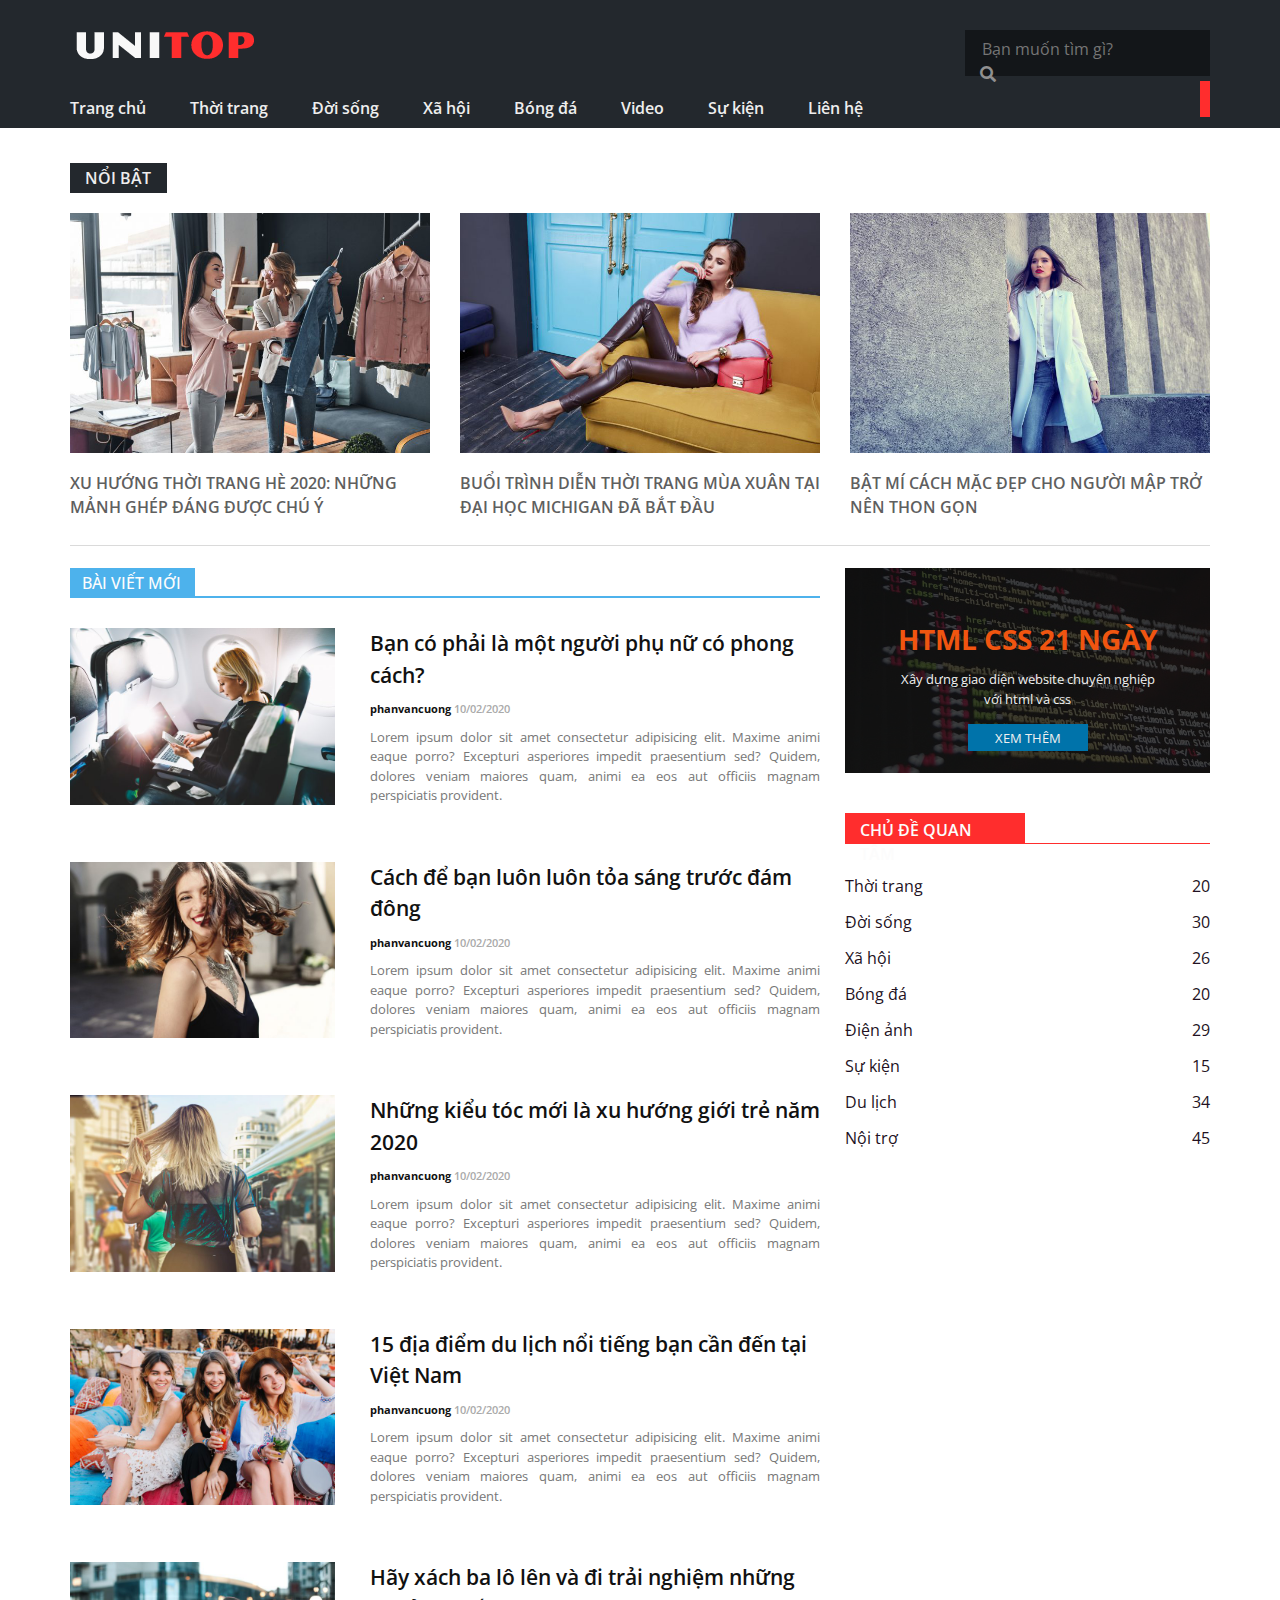
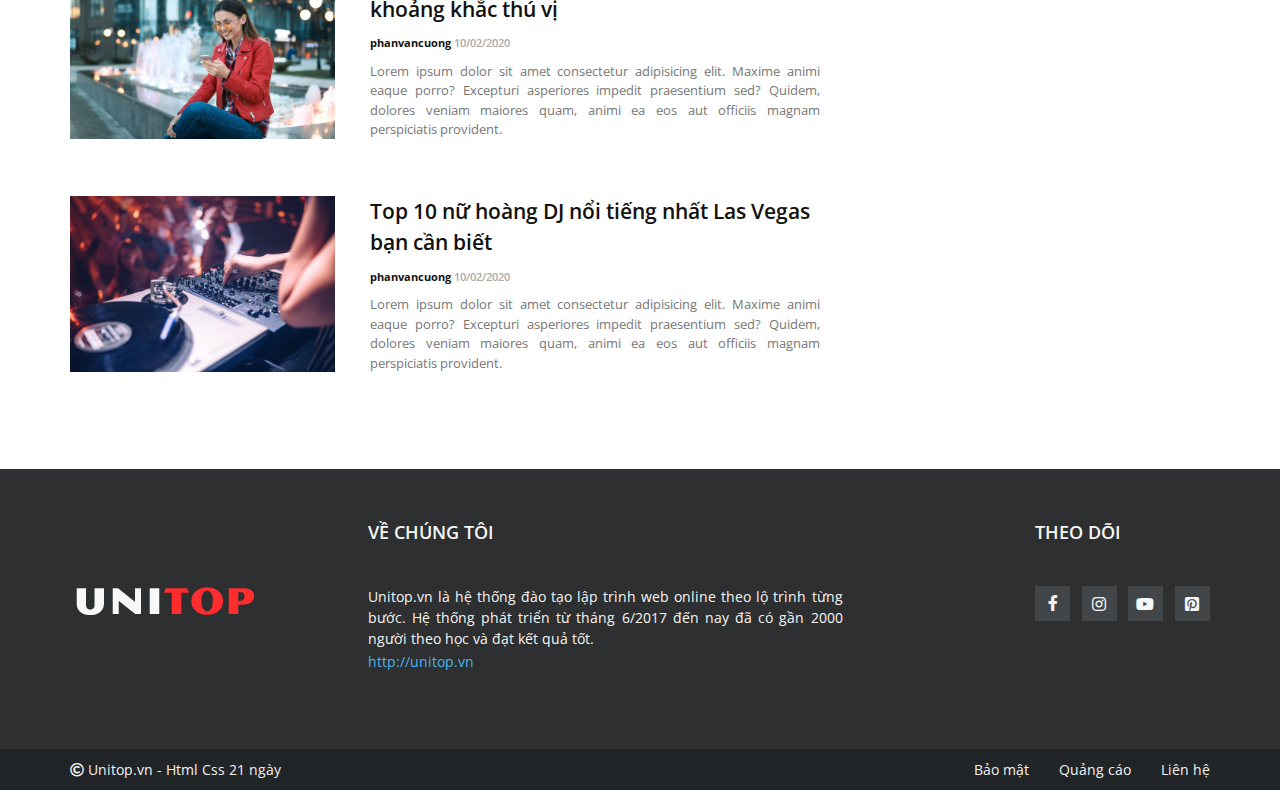
<file: unitop/index.html>
<!DOCTYPE html>
<html lang="en">
<head>
    <meta charset="UTF-8">
    <meta name="viewport" content="width=device-width, initial-scale=1.0">
    <link rel="stylesheet" href="css/reset.css">
    <link rel="stylesheet" href="css/global.css">
    <link rel="stylesheet" href="css/style.css">

    <link href="https://fonts.googleapis.com/css?family=Open+Sans:300,300i,400,400i,600,600i,700,700i,800,800i&display=swap&subset=vietnamese" rel="stylesheet">

    <link rel="stylesheet" href="plugin/fontawesome/css/all.css">

    <title>Trang chủ</title>
</head>
<body>
    <!-- ======= HEADER======= -->
    <div id="wp-header">
        <div class="header">
            <div class="logo">
                <a href="index.html"><img src="images/logo.png" alt=""></a>
            </div>
            
            <div class="search-form">
                <div class="search-text">
                    <form action="">
                        <input type="text" name="" placeholder="Bạn muốn tìm gì?">
                    </form>
                </div>
                <div class="search-icon">
                    <a href=""><i class="fas fa-search"></i></a>
                </div>
            </div>
            
            <div class="menu">
                <ul>
                    <li><a href="">Trang chủ</a></li>
                    <li><a href="">Thời trang</a></li>
                    <li><a href="">Đời sống</a></li>
                    <li><a href="">Xã hội</a></li>
                    <li><a href="">Bóng đá</a></li>
                    <li><a href="">Video</a></li>
                    <li><a href="">Sự kiện</a></li>
                    <li><a href="">Liên hệ</a></li>
            
                </ul>
            </div>
            
            <div class="block-end">
            </div>
        </div>
    </div>

    

    <!-- ======= HOTNEWS======= -->
    <div class="hotnews">
        <div class="hotnews-title">
            <p class="text-upper">nổi bật</p>
        </div>

        <div class="hotnews-content">
            <div class="hotnews-post">
                <div class="hotnews-post-thumb">
                    <a href=""><img src="images/post-1.png" alt=""></a>
                </div>

                <div class="hotnews-post-title">
                    <a href=""><p class="text-upper">xu hướng thời trang hè 2020: những mảnh ghép đáng được chú ý</p></a>
                </div>
            </div>

            <div class="hotnews-post">
                <div class="hotnews-post-thumb">
                    <a href=""><img src="images/post-2.png" alt=""></a>
                </div>
            
                <div class="hotnews-post-title">
                    <a href=""><p class="text-upper">buổi trình diễn thời trang mùa xuân tại đại học michigan đã bắt đầu</p></a>
                </div>
            </div>

            <div class="hotnews-post">
                <div class="hotnews-post-thumb">
                    <a href=""><img src="images/post-3.png" alt=""></a>
                </div>
            
                <div class="hotnews-post-title">
                    <a href=""><p class="text-upper">bật mí cách mặc đẹp cho người mập trở nên thon gọn</p></a>
                </div>
            </div>
        </div>
    </div>

    <!-- ======= BLOCK CONTENT SIDEBAR====== -->
    <div class="block-content-sidebar">
        <div class="content">
            <div class="line">
                <p class="text-upper">bài viết mới</p>
            </div>

            <div class="widget-post">
                <div class="news-post">
                    <div class="post-thumb">
                        <a href="">
                            <img src="images/thumb-1.png" alt="">
                        </a>
                    </div>

                    <div class="post-detail">
                        <div class="detail-title">
                            <a href="">Bạn có phải là một người phụ nữ có phong cách?</a>
                        </div>
                        <div class="detail-writer"> phanvancuong   <span>10/02/2020</span></div>
                        <div class="detail-summary text-justify">
                            <p>Lorem ipsum dolor sit amet consectetur adipisicing elit. Maxime animi eaque porro? Excepturi asperiores impedit
                            praesentium sed? Quidem, dolores veniam maiores quam, animi ea eos aut officiis magnam perspiciatis provident.</p>
                        </div>
                    </div>
                </div>

                <div class="news-post">
                    <div class="post-thumb">
                        <a href="">
                            <img src="images/thumb-2.png" alt="">
                        </a>
                    </div>

                    <div class="post-detail">
                        <div class="detail-title">
                            <a href="">Cách để bạn luôn luôn tỏa sáng trước đám đông</a>
                        </div>
                        <div class="detail-writer"> phanvancuong   <span>10/02/2020</span></div>
                        <div class="detail-summary text-justify">
                            <p>Lorem ipsum dolor sit amet consectetur adipisicing elit. Maxime animi eaque porro? Excepturi asperiores impedit
                            praesentium sed? Quidem, dolores veniam maiores quam, animi ea eos aut officiis magnam perspiciatis provident.</p>
                        </div>
                    </div>
                </div>

                <div class="news-post">
                    <div class="post-thumb">
                        <a href="">
                            <img src="images/thumb-3.png" alt="">
                        </a>
                    </div>
                
                    <div class="post-detail">
                        <div class="detail-title">
                            <a href="">Những kiểu tóc mới là xu hướng giới trẻ năm 2020</a>
                        </div>
                        <div class="detail-writer"> phanvancuong <span>10/02/2020</span></div>
                        <div class="detail-summary text-justify">
                            <p>Lorem ipsum dolor sit amet consectetur adipisicing elit. Maxime animi eaque porro? Excepturi asperiores
                                impedit
                                praesentium sed? Quidem, dolores veniam maiores quam, animi ea eos aut officiis magnam perspiciatis
                                provident.</p>
                        </div>
                    </div>
                </div>

                <div class="news-post">
                    <div class="post-thumb">
                        <a href="">
                            <img src="images/thumb-4.png" alt="">
                        </a>
                    </div>
                
                    <div class="post-detail">
                        <div class="detail-title">
                            <a href="">15 địa điểm du lịch nổi tiếng bạn cần đến tại Việt Nam</a>
                        </div>
                        <div class="detail-writer"> phanvancuong <span>10/02/2020</span></div>
                        <div class="detail-summary text-justify">
                            <p>Lorem ipsum dolor sit amet consectetur adipisicing elit. Maxime animi eaque porro? Excepturi asperiores
                                impedit
                                praesentium sed? Quidem, dolores veniam maiores quam, animi ea eos aut officiis magnam perspiciatis
                                provident.</p>
                        </div>
                    </div>
                </div>

                <div class="news-post">
                    <div class="post-thumb">
                        <a href="">
                            <img src="images/thumb-5.png" alt="">
                        </a>
                    </div>
                
                    <div class="post-detail">
                        <div class="detail-title">
                            <a href="">Hãy xách ba lô lên và đi trải nghiệm những khoảng khắc thú vị</a>
                        </div>
                        <div class="detail-writer"> phanvancuong <span>10/02/2020</span></div>
                        <div class="detail-summary text-justify">
                            <p>Lorem ipsum dolor sit amet consectetur adipisicing elit. Maxime animi eaque porro? Excepturi asperiores
                                impedit
                                praesentium sed? Quidem, dolores veniam maiores quam, animi ea eos aut officiis magnam perspiciatis
                                provident.</p>
                        </div>
                    </div>
                </div>

                <div class="news-post">
                    <div class="post-thumb">
                        <a href="">
                            <img src="images/thumb-6.png" alt="">
                        </a>
                    </div>
                
                    <div class="post-detail">
                        <div class="detail-title">
                            <a href="">Top 10 nữ hoàng DJ nổi tiếng nhất Las Vegas bạn cần biết</a>
                        </div>
                        <div class="detail-writer"> phanvancuong <span>10/02/2020</span></div>
                        <div class="detail-summary text-justify">
                            <p>Lorem ipsum dolor sit amet consectetur adipisicing elit. Maxime animi eaque porro? Excepturi asperiores
                                impedit
                                praesentium sed? Quidem, dolores veniam maiores quam, animi ea eos aut officiis magnam perspiciatis
                                provident.</p>
                        </div>
                    </div>
                </div>
            </div>
        </div>

        <div class="sidebar">
            <div class="ads">
                <div class="img-background">
                    <a href=""><img src="images/ads.png" alt=""></a>
                </div>

                <div class="black-bg"></div>

                <div class="ads-detail text-center">
                    <div class="course-name text-upper">
                        htmL css 21 ngày
                    </div>

                    <div class="course-detail text-center">
                        Xây dựng giao diện website chuyên nghiệp với html và css
                    </div>

                    <div class="more-info">
                        <a href="">XEM THÊM</a>
                    </div>
                </div>
            </div>

            <div class="topic">
                <div class="topic-line">
                    <p class="text-upper">chủ đề quan tâm</p>
                </div>

                <div class="list-topic">
                    <div class="topic-detail">
                        <div class="topic-name"><a href="">Thời trang</a></div>
                        <div class="topic-number"><a href="">20</a></div>
                    </div>

                    <div class="topic-detail">
                        <div class="topic-name"><a href="">Đời sống</a></div>
                        <div class="topic-number"><a href="">30</a></div>
                    </div>

                    <div class="topic-detail">
                        <div class="topic-name"><a href="">Xã hội</a></div>
                        <div class="topic-number"><a href="">26</a></div>
                    </div>

                    <div class="topic-detail">
                        <div class="topic-name"><a href="">Bóng đá</a></div>
                        <div class="topic-number"><a href="">20</a></div>
                    </div>

                    <div class="topic-detail">
                        <div class="topic-name"><a href="">Điện ảnh</a></div>
                        <div class="topic-number"><a href="">29</a></div>
                    </div>

                    <div class="topic-detail">
                        <div class="topic-name"><a href="">Sự kiện</a></div>
                        <div class="topic-number"><a href="">15</a></div>
                    </div>

                    <div class="topic-detail">
                        <div class="topic-name"><a href="">Du lịch</a></div>
                        <div class="topic-number"><a href="">34</a></div>
                    </div>

                    <div class="topic-detail">
                        <div class="topic-name"><a href="">Nội trợ</a></div>
                        <div class="topic-number"><a href="">45</a></div>
                    </div>
                </div>
            </div>
        </div>
    </div>

    <!-- ======= FOOTER ====== -->
    <div id="wp-footer">
        <div class="footer">
            <div class="logo">
                <a href="index.html"><img src="images/logo.png" alt=""></a>
            </div>

            <div class="about-us">
                <p class="text-upper about-us-title text-left">về chúng tôi</p>
                <p class="about-us-detail text-justify">Unitop.vn là hệ thống đào tạo lập trình web online theo lộ trình từng bước. Hệ thống phát triển từ tháng 6/2017 đến nay đã có gần 2000 người theo học và đạt kết quả tốt.</p>
                <p class="link-web">
                    <a href="http://unitop.vn">http://unitop.vn</a>
                </p>
            </div>

            <div class="follow">
                <p class="text-upper follow-title text-left">theo dõi</p>
                <div class="icon-widget">
                    <div class="icon fb">
                        <a href=""><i class="fab fa-facebook-f"></i></a>
                    </div>

                    <div class="icon ins">
                        <a href=""><i class="fab fa-instagram"></i></a>
                    </div>

                    <div class="icon ytube">
                        <a href=""><i class="fab fa-youtube"></i></a>
                    </div>

                    <div class="icon pint">
                        <a href=""><i class="fab fa-pinterest-square"></i></a>
                    </div>
                </div>
            </div>
        </div>
    </div>
    <!-- ====== COPYRIGHT ====== -->
    <div id="wp-copyright">
        <div class="copyright">
            <div class="owner"><i class="far fa-copyright"></i> Unitop.vn - Html Css 21 ngày</div>

            <div class="security"><a href="">Bảo mật</a></div>

            <div class="advertisement"><a href="">Quảng cáo</a></div>

            <div class="contact"><a href="">Liên hệ</a></div>
        </div>
    </div>
</body>
</html>
</file>
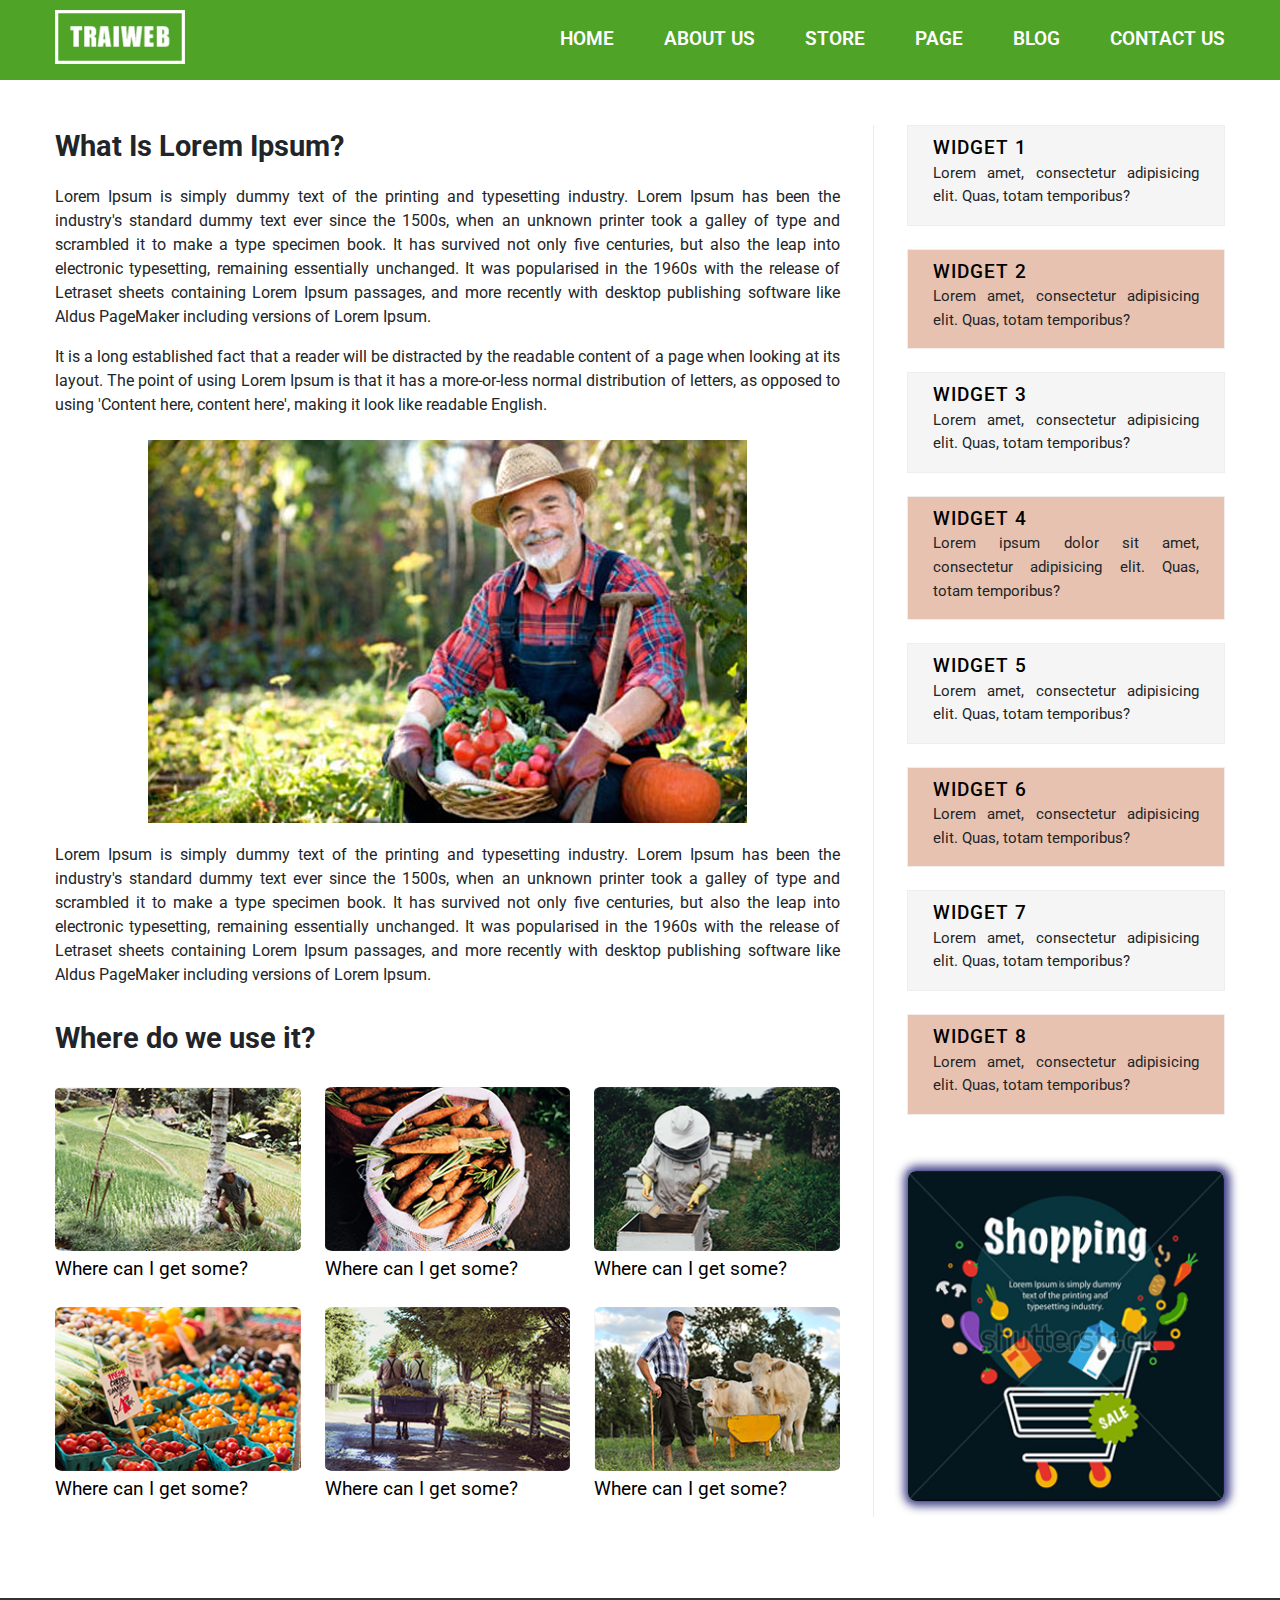
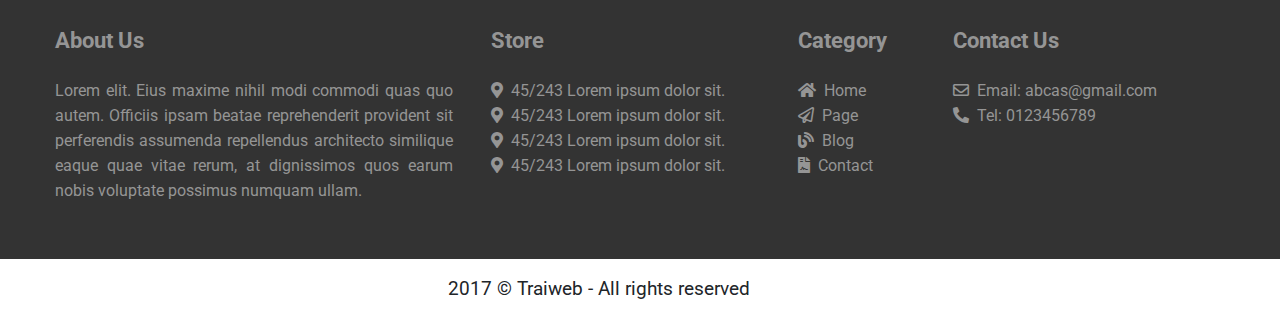
<file: unitopResponsive/index.html>
<!DOCTYPE html>
<html lang="en">

<head>
    <meta charset="UTF-8">
    <meta name="viewport" content="width=device-width, initial-scale=1.0">
    <link rel="stylesheet" href="vendors/css/reset.css">
    <link rel="stylesheet" href="resources/css/style.css">
    <link rel="stylesheet" href="resources/css/queries.css">
    <link rel="icon" href="resources/images/icon.png" sizes="16x16" type="image/png">
    <link
        href="https://fonts.googleapis.com/css?family=Roboto:100,100i,300,300i,400,400i,500,500i,700,700i,900,900i&display=swap"
        rel="stylesheet">
    <script src="vendors/js/jquery-3.4.1.min.js"></script>
    <script src="resources/js/script.js"></script>
    <link rel="stylesheet" href="vendors/plugin/fontawesome/css/all.css">
    <title>Live naturally</title>
</head>

<body>

    <!-- --------------HEADER------------------- -->
    <header>
        <div class="wrapper">
            <a class="logo" href="#"><img src="resources/images/logo.png" alt=""></a>
            <ul class="main-nav">
                <li><a href="#">HOME</a></li>
                <li><a href="#">ABOUT US</a></li>
                <li><a href="#">STORE</a></li>
                <li><a href="#">PAGE</a></li>
                <li><a href="#">BLOG</a></li>
                <li><a href="#">CONTACT US</a></li>
            </ul>
            <div class="resMenu-btn"><i class="fas fa-chevron-circle-down"></i></div>
            <div class="clearfix"></div>
        </div>

        <!-- ----------resmenu horizontal--------- -->
        <div class="resMenu-horizontal">
            <ul>
                <li><a href="#">HOME</a></li>
                <li><a href="#">ABOUT US</a></li>
                <li class="store-wrap">
                    <a href="#">STORE</a>
                    <div class="small-btn"><i class="fas fa-sort-down"></i></div>
                    <div class="clearfix"></div>
                    <ul>
                        <li><a href="">Store 1</a></li>
                        <li><a href="">Store 2</a> </li>
                        <li><a href="">Store 3</a> </li>
                    </ul>
                </li>
                <li><a href="#">PAGE</a></li>
                <li><a href="#">BLOG</a></li>
                <li><a href="#">CONTACT US</a></li>
            </ul>
        </div>
    </header>
    <!-- ---------------------------------------------- -->
    <!-- --------------------END HEADER----------------- -->
    <!-- ---------------------------------------------- -->
    <!-- ------------mask--------- -->
    <div class="hiddenMenu">
    </div>

    <!-- -------------------- NEWS-SECTION---------------- -->
    <section class="news-section">
        <div class="wrapper">

            <!-- ---------content--------- -->
            <div class="content">
                <div>
                    <h3>What Is Lorem Ipsum?</h3>
                    <p class="p-long">Lorem Ipsum is simply dummy text of the printing and typesetting industry. Lorem
                        Ipsum has been the
                        industry's standard
                        dummy text ever since the 1500s, when an unknown printer took a galley of type and scrambled it
                        to make a type
                        specimen
                        book. It has survived not only five centuries, but also the leap into electronic typesetting,
                        remaining essentially
                        unchanged. It was popularised in the 1960s with the release of Letraset sheets containing Lorem
                        Ipsum passages, and
                        more
                        recently with desktop publishing software like Aldus PageMaker including versions of Lorem
                        Ipsum.</p>
                    <p class="p-long">It is a long established fact that a reader will be distracted by the readable
                        content of a page when
                        looking at its
                        layout. The point of using Lorem Ipsum is that it has a more-or-less normal distribution of
                        letters, as opposed to
                        using
                        'Content here, content here', making it look like readable English.</p>
                    <img src="resources/images/post-thumb.png" alt="" class="post-thumb">
                    <p class="p-long">Lorem Ipsum is simply dummy text of the printing and typesetting industry. Lorem
                        Ipsum has been the
                        industry's standard
                        dummy text ever since the 1500s, when an unknown printer took a galley of type and scrambled it
                        to make a type
                        specimen
                        book. It has survived not only five centuries, but also the leap into electronic typesetting,
                        remaining essentially
                        unchanged. It was popularised in the 1960s with the release of Letraset sheets containing Lorem
                        Ipsum passages, and
                        more
                        recently with desktop publishing software like Aldus PageMaker including versions of Lorem
                        Ipsum.</p>
                </div>
                <div class="content-part">
                    <h3>Where do we use it?</h3>
                    <div class="container-flex">
                        <div class="item-flex">
                            <a href=""><img src="resources/images/item1.png" alt=""></a>
                            <a class="img-title" href="">Where can I get some?</a>
                        </div>
                        <div class="item-flex">
                            <a href=""><img src="resources/images/item2.png" alt=""></a>
                            <a class="img-title" href="">Where can I get some?</a>
                        </div>
                        <div class="item-flex">
                            <a href=""><img src="resources/images/item3.png" alt=""></a>
                            <a class="img-title" href="">Where can I get some?</a>
                        </div>
                        <div class="item-flex">
                            <a href=""><img src="resources/images/item4.png" alt=""></a>
                            <a class="img-title" href="">Where can I get some?</a>
                        </div>
                        <div class="item-flex">
                            <a href=""><img src="resources/images/item5.png" alt=""></a>
                            <a class="img-title" href="">Where can I get some?</a>
                        </div>
                        <div class="item-flex">
                            <a href=""><img src="resources/images/item6.png" alt=""></a>
                            <a class="img-title" href="">Where can I get some?</a>
                        </div>
                    </div>

                </div>
                <div class="clearfix"></div>
            </div>

            <div class="sidebar">
                <ul class="widget-list">
                    <li>
                        <a href="#">
                            <h4>WIDGET 1</h4>
                        </a>
                        <p class="p-short">Lorem amet, consectetur adipisicing elit. Quas, totam temporibus?</p>
                    </li>
                    <li>
                        <a href="#">
                            <h4>WIDGET 2</h4>
                        </a>
                        <p class="p-short">Lorem amet, consectetur adipisicing elit. Quas, totam temporibus?</p>
                    </li>
                    <li>
                        <a href="#">
                            <h4>WIDGET 3</h4>
                        </a>
                        <p class="p-short">Lorem amet, consectetur adipisicing elit. Quas, totam temporibus?</p>
                    </li>
                    <li>
                        <a href="#">
                            <h4>WIDGET 4</h4>
                        </a>
                        <p class="p-short">Lorem ipsum dolor sit amet, consectetur adipisicing elit. Quas, totam
                            temporibus?</p>
                    </li>
                    <li>
                        <a href="#">
                            <h4>WIDGET 5</h4>
                        </a>
                        <p class="p-short">Lorem amet, consectetur adipisicing elit. Quas, totam temporibus?</p>
                    </li>
                    <li>
                        <a href="#">
                            <h4>WIDGET 6</h4>
                        </a>
                        <p class="p-short">Lorem amet, consectetur adipisicing elit. Quas, totam temporibus?</p>
                    </li>
                    <li>
                        <a href="#">
                            <h4>WIDGET 7</h4>
                        </a>
                        <p class="p-short">Lorem amet, consectetur adipisicing elit. Quas, totam temporibus?</p>
                    </li>
                    <li>
                        <a href="#">
                            <h4>WIDGET 8</h4>
                        </a>
                        <p class="p-short">Lorem amet, consectetur adipisicing elit. Quas, totam temporibus?</p>
                    </li>
                    <li><a href="#"><img src="resources/images/adver.png" alt=""></a></li>
                </ul>

            </div>
            <div class="clearfix"></div>
        </div>
    </section>

    <!-- ---------------------------------------------- -->
    <!-- -------------end news-section------------------- -->
    <!-- ---------------------------------------------- -->

    <!-- -----------------footer--------------- -->
    <footer>
        <div class="wrapper">
            <ul class="info">
                <li class="about-us">
                    <h5>About Us</h5>
                    <p>Lorem elit. Eius maxime nihil modi commodi quas quo autem. Officiis ipsam beatae reprehenderit
                        provident sit perferendis assumenda repellendus architecto similique eaque quae vitae rerum, at
                        dignissimos quos earum nobis voluptate possimus numquam ullam.</p>
                </li>
                <li class="store">
                    <h5>Store</h5>
                    <ul>
                        <li><a href="#"> <i class="fas fa-map-marker-alt"></i> 45/243 Lorem ipsum dolor sit.</a> </li>
                        <li><a href="#"> <i class="fas fa-map-marker-alt"></i> 45/243 Lorem ipsum dolor sit.</a> </li>
                        <li><a href="#"> <i class="fas fa-map-marker-alt"></i> 45/243 Lorem ipsum dolor sit.</a> </li>
                        <li><a href="#"> <i class="fas fa-map-marker-alt"></i> 45/243 Lorem ipsum dolor sit.</a> </li>
                    </ul>
                </li>
                <li class="category">
                    <h5>Category</h5>
                    <ul>
                        <li><a href=""><i class="fas fa-home"></i> Home</a> </li>
                        <li><a href=""><i class="far fa-paper-plane"></i> Page</a> </li>
                        <li><a href=""><i class="fas fa-blog"></i> Blog</a> </li>
                        <li><a href=""><i class="fas fa-file-contract"></i> Contact</a> </li>
                    </ul>
                </li>
                <li class="contact-us">
                    <h5>Contact Us</h5>
                    <ul>
                        <li><a href=""><i class="far fa-envelope"></i> Email: abcas@gmail.com</a> </li>
                        <li><a href=""><i class="fas fa-phone-alt"></i> Tel: 0123456789</a> </li>
                    </ul>
                </li>
                <div class="clearfix"></div>

            </ul>
        </div>
    </footer>
    <!-- ---------------------------------------------- -->
    <!-- ------------copyright--------------- -->
    <section class="copyright">
        <p>2017 &copy; Traiweb - All rights reserved</p>
    </section>

</body>

</html>
</file>
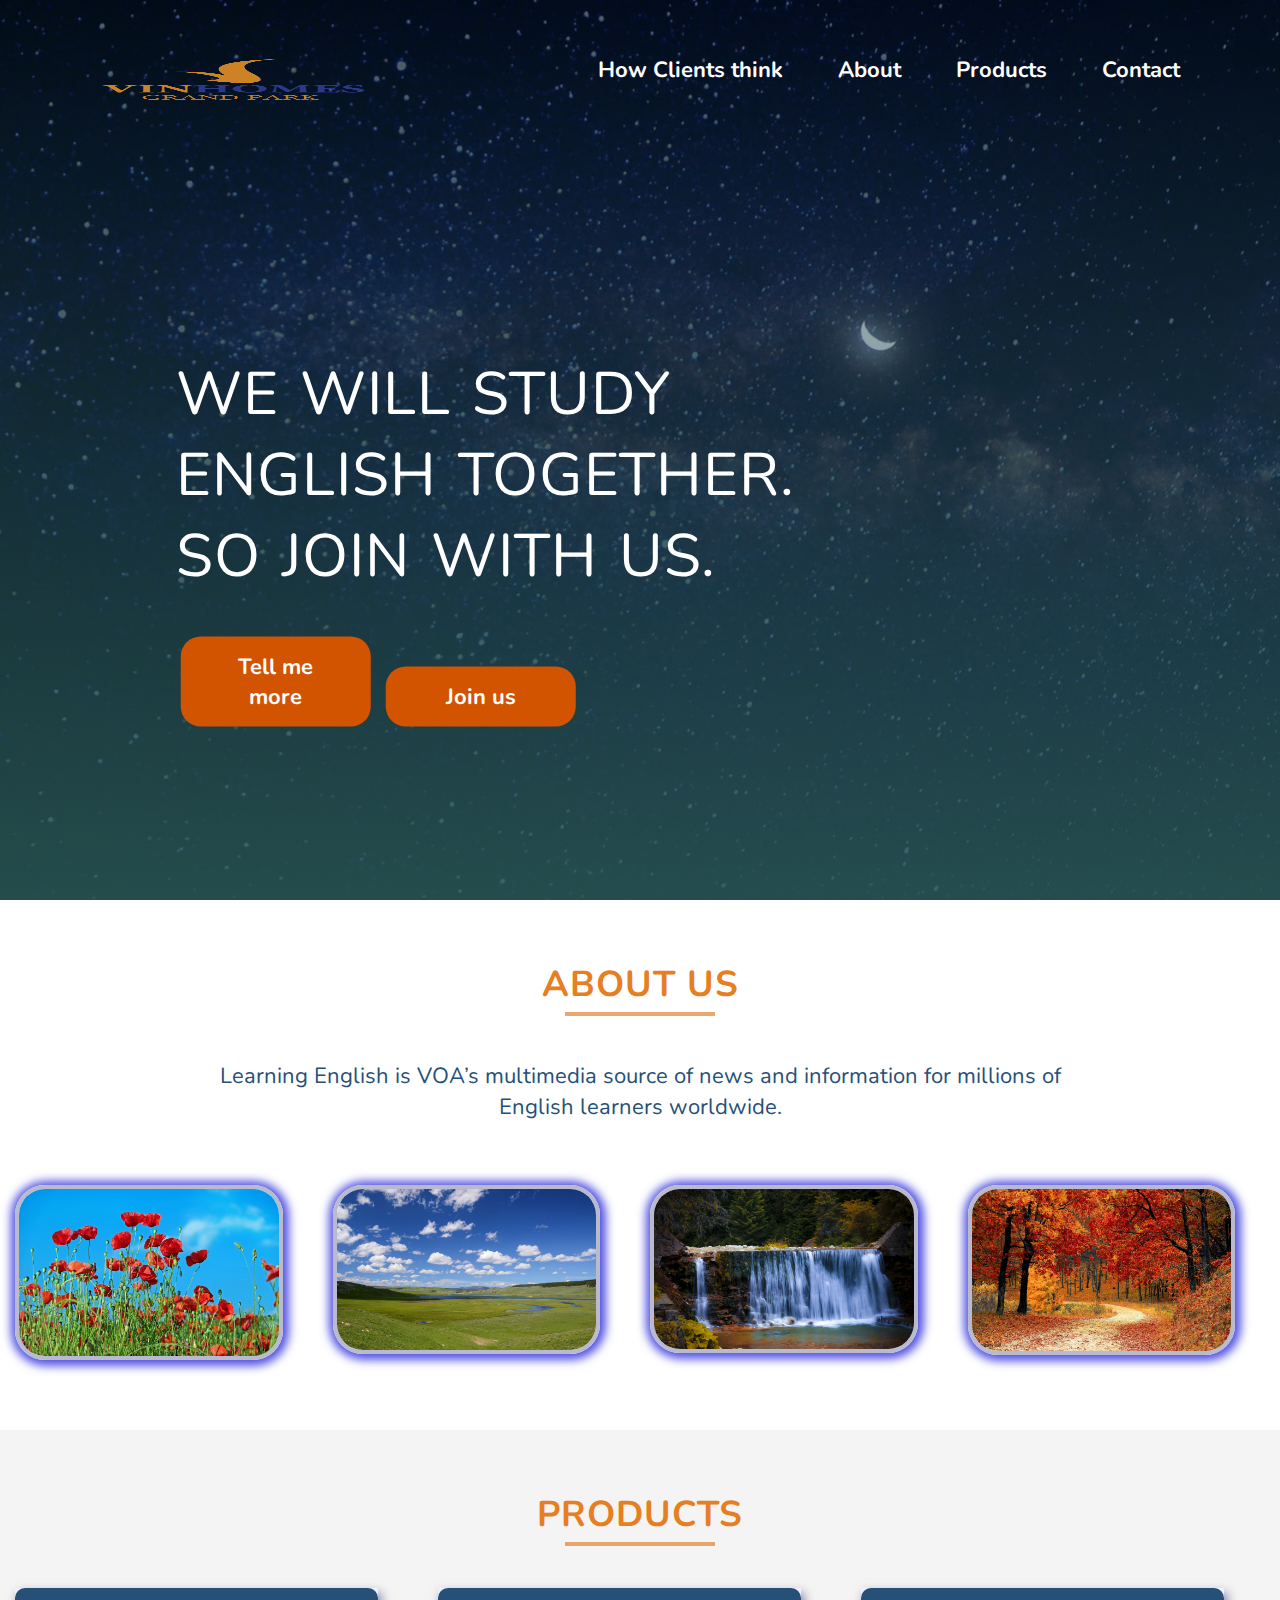
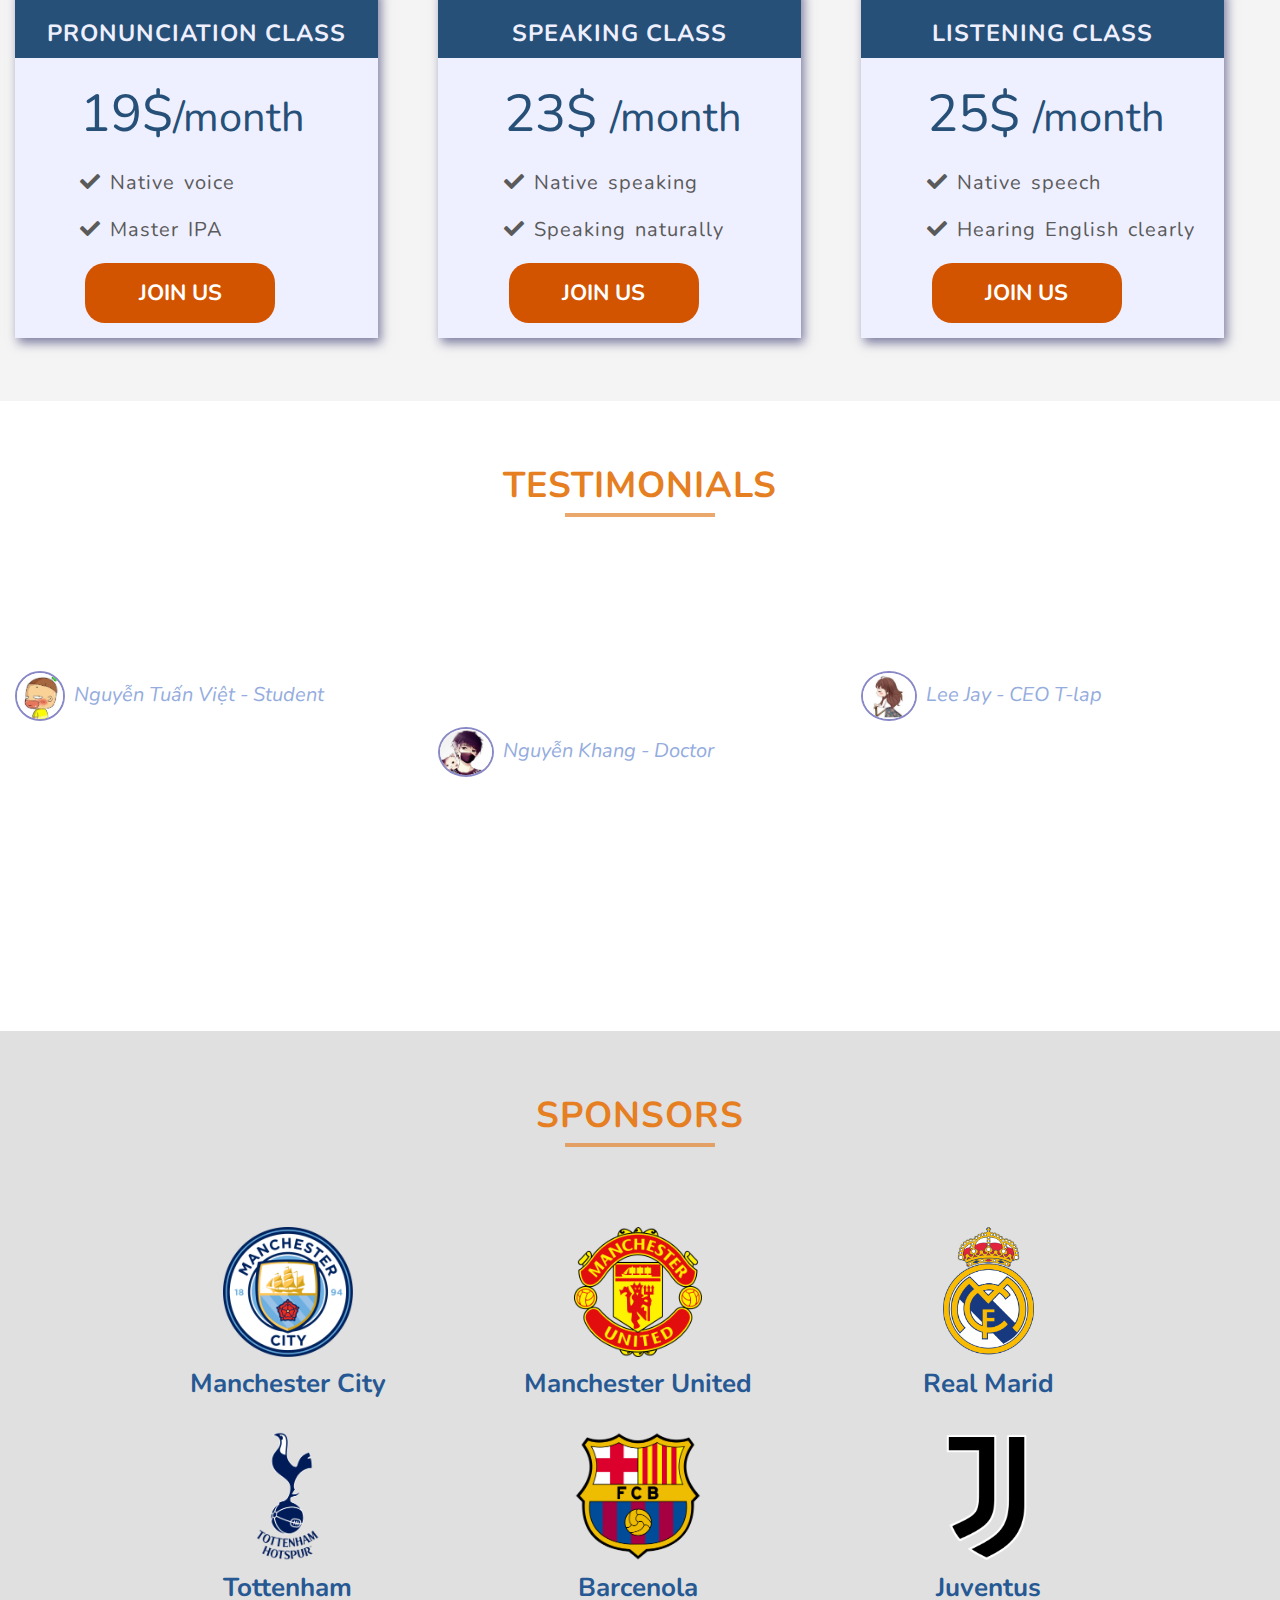
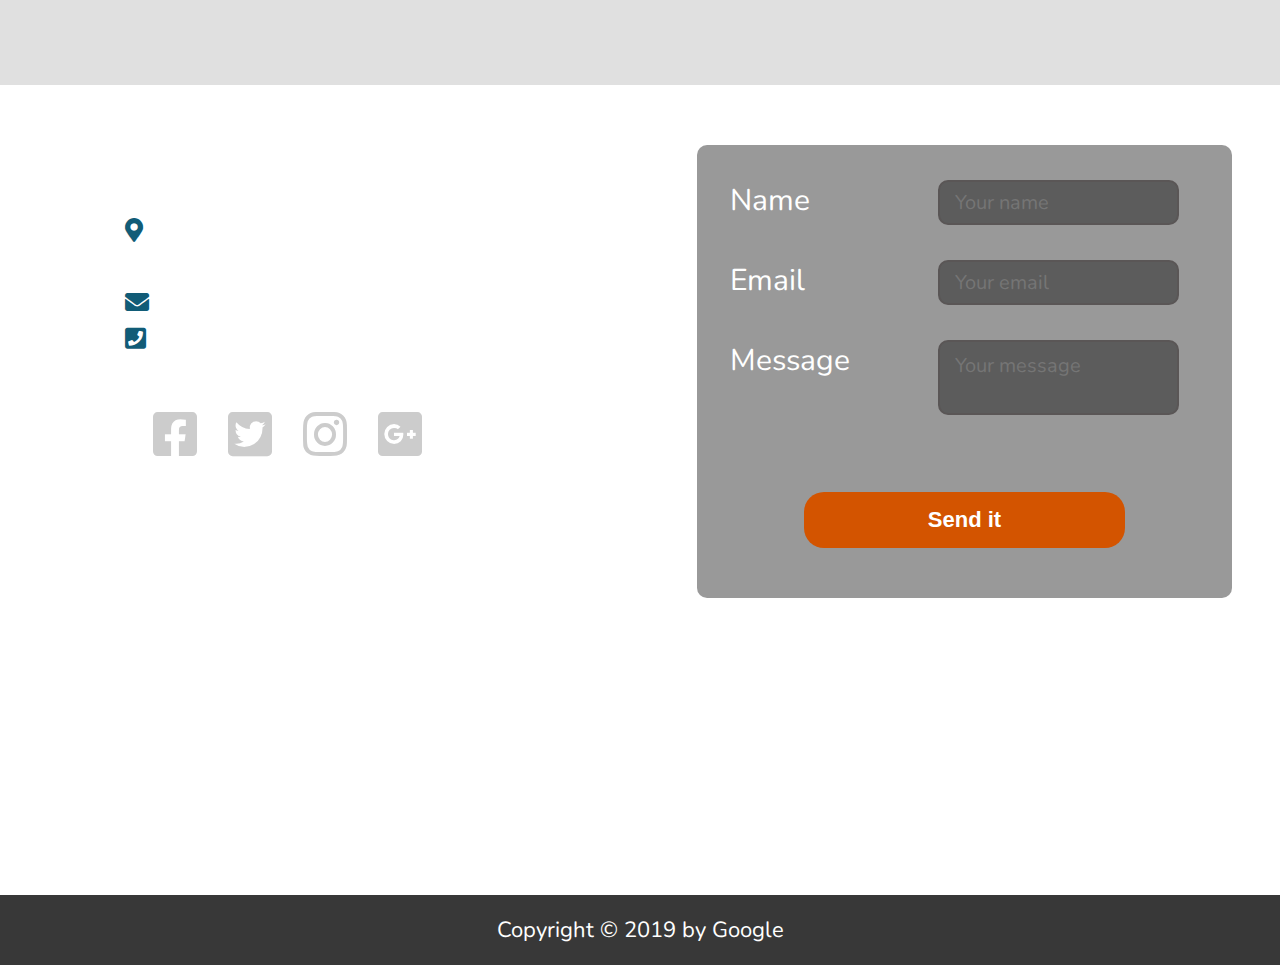
<file: web-kteam/index.html>
<!DOCTYPE html>
<html lang="en">

<head>
    <meta charset="UTF-8">
    <meta name="viewport" content="width=device-width, initial-scale=1.0">
    <link rel="stylesheet" type="" href="vendors/css/col.css">
    <!-- <link rel="stylesheet" href="vendors/css/reset.css"> -->
    <link rel="stylesheet" href="resources/css/style.css">
    <link rel="stylesheet" href="resources/css/queries.css">
    <script src="vendors/js/jquery-3.4.1.min.js"></script>
    <script src="resources/js/jquery.js"></script>
    <link rel="stylesheet" href="vendors/plugin/fontawesome/css/all.css">
    <link
        href="https://fonts.googleapis.com/css?family=Nunito:200,200i,300,300i,400,400i,600,600i,700,700i&display=swap"
        rel="stylesheet">

    <link rel="stylesheet" type="" href="vendors/css/4cols.css">
    <link rel="stylesheet" type="" href="vendors/css/3cols.css">
    <link rel="stylesheet" type="" href="vendors/css/2cols.css">
    <script src="vendors/js/jquery.waypoints.min.js"></script>
    <script src="vendors/js/noframework.waypoints.min.js"></script>
    <title>Web</title>
</head>

<body>

    <!-- ----------------------------------------------- -->
    <!-- -------------------HEADER---------------------- -->
    <!-- ----------------------------------------------- -->

    <header>
        <div class="ngan">
            <a href="#"><img class="logo" src="resources/images/logo.png" alt="logo"></a>
            <ul class="main-nav">
                <li><a href="#howClientsThink">How Clients think</a></li>
                <li><a href="#about">About</a></li>
                <li><a href="#products">Products</a></li>
                <li><a href="#contact">Contact</a></li>
            </ul>
        </div>

        <div class="clearfix"></div>

        <div class="row">
            <div class="heading-main-box">
                <h1>We will study <br> English together. <br> So join with us.</h1>
                <a href="" class="btn">Tell me more</a>
                <a href="" class="btn">Join us</a>
            </div>
        </div>

    </header>

    <!-- ----------------------------------------------- -->
    <!-- --------------ABOUT SECTION-------------------- -->
    <!-- ----------------------------------------------- -->

    <section id="about" class="about-section">

        <h2>ABOUT US</h2>
        <P class="p-long">Learning English is VOA’s multimedia source of news and information for millions of
            English learners worldwide.</P>


        <div class="row">
            <div class="col span_1_of_4 about-picture">
                <img src="resources/images/activity1.jpeg" alt="">
                <p class="pic-title">Team working</p>
            </div>
            <div class="col span_1_of_4 about-picture">
                <img src="resources/images/activity2.jpeg" alt="">
                <p class="pic-title">Funny class</p>
            </div>
            <div class="col span_1_of_4 about-picture">
                <img src="resources/images/activity3.jpeg" alt="">
                <p class="pic-title">Be confident</p>
            </div>
            <div class="col span_1_of_4 about-picture">
                <img src="resources/images/activity4.jpg" alt="">
                <p class="pic-title">All our friend</p>
            </div>
            <div class="clearfix"></div>
        </div>
    </section>

    <!-- ----------------------------------------------- -->
    <!-- ----------------PRODUCTS----------------------- -->
    <!-- ----------------------------------------------- -->

    <section id="products" class="products-section">
        <h2>products</h2>
        <div class="row">
            <div class="col span_1_of_3">
                <div class="product-detail">
                    <h3>pronunciation CLASS</h3>
                    <div class="box">
                        <p class="price">19$<span>/month</span></p>
                        <p class="descript"><span class="icon-check"><i class="fas fa-check"></i></span> Native voice
                        </p>
                        <p class="descript"><span class="icon-check"><i class="fas fa-check"></i></span> Master IPA</p>
                        <a href="" class="btn">JOIN US</a>
                    </div>

                </div>
            </div>
            <div class="col span_1_of_3">
                <div class="product-detail">
                    <h3>SPEAKING CLASS</h3>
                    <div class="box">
                        <p class="price">23$ <span>/month</span></p>
                        <p class="descript"><span class="icon-check"><i class="fas fa-check"></i></span> Native speaking
                        </p>
                        <p class="descript"><span class="icon-check"><i class="fas fa-check"></i></span> Speaking
                            naturally</p>
                        <a href="" class="btn">JOIN US</a>
                    </div>

                </div>
            </div>
            <div class="col span_1_of_3">
                <div class="product-detail">
                    <h3>LISTENING CLASS</h3>
                    <div class="box">
                        <p class="price">25$ <span>/month</span></p>
                        <p class="descript"><span class="icon-check"><i class="fas fa-check"></i></span> Native speech
                        </p>
                        <p class="descript"><span class="icon-check"><i class="fas fa-check"></i></span> Hearing English
                            clearly</p>
                        <a href="" class="btn">JOIN US</a>
                    </div>

                </div>
            </div>
            <div class="clearfix"></div>
        </div>
    </section>

    <!-- ----------------------------------------------- -->
    <!-- ----------------TESTIMONIALS------------------- -->
    <!-- ----------------------------------------------- -->

    <section id="howClientsThink" class="testimonials-section">
        <h2>TESTIMONIALS</h2>
        <div class="row">
            <div class="col span_1_of_3 review">
                <blockquote>
                    Nội dung mới và khác biệt so với các khoá học EL khác. Truyền được lửa cho học sinh
                    <cite>
                        <img src="resources/images/person1.jpg" alt="">
                        Nguyễn Tuấn Việt - Student
                    </cite>
                </blockquote>
            </div>
            <div class="col span_1_of_3 review">
                <blockquote>
                    Nhờ luyện đi luyện lại các câu nói theo phản xạ này mà mình đã có thể giao tiếp hoàn toàn tự nhiên,
                    không phải ngắc ngữ
                    suy nghĩ nữa.
                    <cite>
                        <img src="resources/images/person2.jpg" alt="">
                        Nguyễn Khang - Doctor
                    </cite>
                </blockquote>
            </div>
            <div class="col span_1_of_3 review">
                <blockquote>
                    Mình rất thích các bài tập trong khóa học, nội dung học khá dễ hiểu
                    <cite>
                        <img src="resources/images/person3.jpg" alt="">
                        Lee Jay - CEO T-lap
                    </cite>
                </blockquote>
            </div>
            <div class="clearfix"></div>
        </div>
    </section>

    <!-- ----------------------------------------------- -->
    <!-- ----------------SPONSORS----------------------- -->
    <!-- ----------------------------------------------- -->

    <section class="sponsors-section">
        <h2>SPONSORS</h2>
        <ul class="sponsors-list">
            <li class="sponsor">
                <figure>
                    <img src="resources/images/lg-mancity.png" alt="">
                    <figcaption>Manchester City</figcaption>
                </figure>
            </li>
            <li class="sponsor">
                <figure>
                    <img src="resources/images/lg-manted.png" alt="">
                    <figcaption>Manchester United</figcaption>
                </figure>
            </li>
            <li class="sponsor">
                <figure>
                    <img src="resources/images/lg-real.png" alt="">
                    <figcaption>Real Marid</figcaption>
                </figure>
            </li>
        </ul>
        <div class="clearfix"></div>
        <ul class="sponsors-list">
            <li class="sponsor">
                <figure>
                    <img src="resources/images/lg-tottenham.png" alt="">
                    <figcaption>Tottenham</figcaption>
                </figure>
            </li>
            <li class="sponsor">
                <figure>
                    <img src="resources/images/lg-barca.png" alt="">
                    <figcaption>Barcenola</figcaption>
                </figure>
            </li>
            <li class="sponsor">
                <figure>
                    <img src="resources/images/lg-juventus.png" alt="">
                    <figcaption>Juventus</figcaption>
                </figure>
            </li>
        </ul>
        <div class="clearfix"></div>

    </section>
    <!-- ----------------------------------------------- -->
    <!-- ----------------CONTACT------------------------ -->
    <!-- ----------------------------------------------- -->

    <section id="contact" class="contact-section">
        <div class="col span_1_of_2 info">
            <div class="info-detail">
                <i class="fas fa-map-marker-alt"></i>
                Address:1481 Creekside Lane Avila Beach, CA 93424, P.O. BOX 68
            </div>
            <div class="info-detail">
                <i class="fas fa-envelope"></i>
                Email:office@youremail.com
            </div>
            <div class="info-detail">
                <i class="fas fa-phone-square"></i>
                Tel:+53 345 7953 3245
            </div>
            <div class="row">
                <i class="fab fa-facebook-square"></i>
                <i class="fab fa-twitter-square"></i>
                <i class="fab fa-instagram"></i>
                <i class="fab fa-google-plus-square"></i>
            </div>
        </div>
        <div class="col span_1_of_2 feedback">
            <form action="">
                <div class="row">
                    <div class="col span_1_of_3">
                        <label for="name">Name</label>
                    </div>
                    <div class="col span_2_of_3">
                        <input type="text" name="" id="name" placeholder="Your name">
                    </div>
                    <div class="clearfix"></div>
                </div>
                <div class="row">
                    <div class="col span_1_of_3">
                        <label for="email">Email</label>
                    </div>
                    <div class="col span_2_of_3">
                        <input type="text" name="" id="email" placeholder="Your email">
                    </div>
                    <div class="clearfix"></div>
                </div>
                <div class="row">
                    <div class="col span_1_of_3">
                        <label for="message">Message</label>
                    </div>
                    <div class="col span_2_of_3">
                        <textarea name="" id="message" placeholder="Your message"></textarea>
                    </div>
                    <div class="clearfix"></div>
                </div>
                <div class="row">
                    <input type="submit" value="Send it" class="btn">
                </div>
            </form>
        </div>
        <div class="clearfix"></div>
    </section>

    <footer>
        <p>Copyright &copy; 2019 by Google</p>
    </footer>

</body>

</html>
</file>
<file: unitop/css/global.css>
.text-justify{
    text-align: justify;
}

.text-left{
    text-align: left;
}

.text-upper{
    text-transform: uppercase;
}

.text-center{
    text-align: center;
}
</file>
<file: unitop/css/style.css>
* {
    font-family: 'Open Sans', sans-serif;
}

/* =========HEADER=========== */

#wp-header {
    background-color: #23282d;
}

.header {
    max-width: 1140px;
    margin: 0 auto;
    display: flex;
    flex-wrap: wrap;
    justify-content: space-between;
}

/* -------logo------ */

.logo {
    width: 195px;
    margin: 28px 0 8px 0;
}

.logo img {
    width: 100%;
    height: auto;
}

/* ------search-form----- */

.search-form {
    margin: 30px 0 5px;
    max-width: 245px;
    background-color: #131619;
    padding: 6px 15px;
    max-height: 46px;
    display: flex;
    flex-wrap: wrap;
    justify-content: space-between;
}

.search-text input {
    background-color: transparent;
    color: #909090;
    border: none;
}

.search-icon i {
    color: #909090;
    background-color: transparent;
}

/* -------menu------- */

.menu ul {
    padding-inline-start: 0px;
    margin: 15px 0px 8px 0px;
}

.menu li {
    display: inline-block;
    padding: 0;
    margin: 0 40px 0 0;
}

.menu a {
    font-size: 16px;
    font-weight: 600;
    color: #eeeeee;
    text-decoration: none;
}

.menu li:hover a {
    color: #4db2ec;
}

/* ------- block end ------- */

.block-end {
    height: 36px;
    width: 10px;
    background-color: #ff2d2d;
}

/* ========HOTNEWS====== */

.hotnews {
    max-width: 1140px;
    margin: 0 auto;
    padding-top: 35px;
    padding-bottom: 10px;
    border-bottom: 1px solid #dadada;
}

/* ------hotnews title------ */

.hotnews-title {
    width: 97px;
    height: 30px;
    margin-bottom: 20px;
    background-color: #23282d;
}

.hotnews-title p {
    font-size: 16px;
    font-weight: 600;
    line-height: 20px;
    color: #eeeeee;
    background-color: transparent;
    padding: 5px 15px;
    margin-bottom: 0;
}

/* ------ hotnews content---- */

.hotnews-content {
    display: flex;
    justify-content: space-between;
}

.hotnews-post {
    flex-basis: 360px;
}

.hotnews-post-thumb {
    margin-bottom: 18px;
}

.hotnews-post-thumb img {
    width: 100%;
    height: auto;
}

.hotnews-post-title p {
    font-size: 16px;
    font-weight: 600;
    color: #5f5f5f;
}

.hotnews-post-title a {
    text-decoration: none;
}

.hotnews-post-title a:hover p {
    color: #4db2ec;
}

/* =======BLOCK CONTENT SIDEBAR====== */

.block-content-sidebar {
    display: flex;
    justify-content: space-between;
    width: 1140px;
    margin: 0 auto;
}

/* -------content------ */

.content {
    width: 750px;
}

/* line */

.line {
    border-bottom: 2px solid #4db2ec;
    margin: 22px 0 30px;
    height: 30px;
}

.line p {
    max-width: 125px;
    background-color: #4db2ec;
    font-size: 16px;
    font-weight: 500;
    line-height: 20px;
    padding: 5px 12px;
    color: #fcfcfc;
}

/* widget post */

.news-post {
    display: flex;
    justify-content: space-between;
    margin-bottom: 40px;
}

.post-thumb img {
    width: 265px;
    height: auto;
}

.post-detail {
    width: 450px;
}

.detail-title a {
    text-decoration: none;
    color: #111111;
    font-size: 21px;
    font-weight: 600;
}

.detail-title a:hover {
    color: #4db2ec;
}

.detail-writer {
    margin: 10px 0;
    font-size: 11px;
    font-weight: 700;
    color: #111111;
}

.detail-writer span {
    color: #aaaaaa;
    font-weight: 600;
}

.detail-summary {
    font-size: 13px;
    color: #777777;
}

/* --------sidebar-------- */

.sidebar {
    width: 365px;
}

/* ads */

.ads {
    background-color: transparent;
    width: 365px;
    height: 205px;
    margin-top: 22px;
    position: relative;
}

.ads img {
    width: 100%;
    height: auto;
}

.black-bg {
    width: 100%;
    height: 205px;
    position: absolute;
    top: 0px;
    background-color: #111111;
    opacity: 0.8;
}

.ads-detail {
    width: 365px;
    height: 205px;
    position: absolute;
    top: 0px;
}

.course-name {
    color: #f05510;
    font-size: 28px;
    font-weight: bold;
    margin-top: 50px;
}

.course-detail {
    max-width: 270px;
    font-size: 13px;
    color: #f0f0f0;
    margin: 10px auto;
}

.more-info {
    width: 120px;
    height: 27px;
    background-color: #0073aa;
    margin: 15px auto;
    padding: 5px;
}

.more-info a {
    text-decoration: none;
    font-size: 13px;
    color: #f0f0f0;
    display: block;
}

/* topic */

.topic-line {
    border-bottom: 1px solid #ff2d2d;
    margin: 40px 0px 30px;
}

.topic-line p {
    width: 180px;
    height: 30px;
    font-size: 16px;
    font-weight: 600;
    color: #fcfcfc;
    background-color: #ff2d2d;
    padding: 5px 15px;
    margin: 0;
}

.topic-detail {
    width: 100%;
    margin-top: 12px;
    display: flex;
    justify-content: space-between;
    font-size: 16px;
}

.topic-detail a {
    color: #221122;
    text-decoration: none;
}

.topic-detail:hover a {
    color: #ff2d2d;
}

/* =======FOOTER====== */

#wp-footer {
    background-color: #2e2f30;
    height: 280px;
    margin-top: 40px;
}

.footer {
    width: 1140px;
    margin: 0 auto;
    display: flex;
    justify-content: space-between;
}

.footer .logo {
    margin: 115px 0 115px 0;
}

.about-us {
    width: 485px;
    margin-top: 50px;
    padding-left: 10px;
}

.about-us-title {
    font-size: 18px;
    color: #f6f6f6;
    font-weight: 600;
    margin-bottom: 40px;
}

.about-us-detail {
    font-size: 14px;
    color: #f6f6f6;
    margin-bottom: 0px;
}

.link-web a {
    font-size: 14px;
    color: #4db2ec;
    text-decoration: none;
}

.follow {
    width: 275px;
    padding-left: 100px;
    margin-top: 50px;
}

.follow-title {
    font-size: 18px;
    color: #f6f6f6;
    font-weight: 600;
    margin-bottom: 40px;
}

.icon-widget {
    display: flex;
    justify-content: space-between;
}

.icon {
    width: 35px;
    height: 35px;
    background-color: #434648;
}

.icon:hover i {
    color: #4a94c0;
}

.icon i {
    color: #f6f6f6;
    font-size: 16px;
}

.fb i {
    padding: 9px 12px 10px 13px;
}

.ins i {
    padding: 10px;
}

.ytube i {
    padding: 10px 8px;
}

.pint i {
    padding: 10px;
}

/* ======COPYRIGHT====== */

#wp-copyright {
    background-color: #222527;
}

.copyright {
    width: 1140px;
    margin: 0 auto;
    display: flex;
    font-size: 14px;
    color: #f3f3f3;
    padding: 10px 0;
}

.copyright a {
    text-decoration: none;
    color: #f3f3f3;
}

.copyright a:hover {
    color: #4db2ec;
}

.owner {
    flex-grow: 1;
}

.contact {
    margin-left: 30px;
}

.advertisement {
    margin-left: 30px;
}

.security:hover {
    color: #4db2ec;
}
</file>
<file: unitopResponsive/resources/css/style.css>
/* -------------------------------------------- */

/* ---------------DEFAULT SETUP---------------- */

/* -------------------------------------------- */

* {
    padding: 0;
    margin: 0;
    box-sizing: border-box;
}

html {
    font-family: 'Roboto', sans-serif;
    font-size: 16px;
    color: #5a5a5a;
    background-color: #ffffff;
    text-rendering: optimizeLegibility;
    line-height: 110%;
}

body {
    overflow-x: hidden;
}

/* --------------------------------------------- */

/* -------------REUSABLE COMPONENT------------- */

/* -------------------------------------------- */

.clearfix {
    content: " ";
    visibility: hidden;
    clear: both;
}

.wrapper {
    width: 1170px;
    margin: 0 auto;
}

ul li {
    list-style: none;
}

h3 {
    font-size: 180%;
    margin-bottom: 17px;
}

h4 {
    font-size: 130%;
    margin: 0 0 2px 0;
    letter-spacing: 1px;
    color: black;
    font-weight: 500;
}

img {
    display: block;
}

a, a:hover, a:active {
    text-decoration: none;
}

/* --------------------------------------- */

/* -----------Header------------- */

/* ---------------------------------------- */

header {
    background-color: #4fa327;
    height: 80px;
    position: relative;
}

.logo {
    float: left;
    margin-top: 10px;
    margin-left: 0;
}

.main-nav {
    float: right;
    margin: 0;
    margin-right: -23px;
}

.main-nav li {
    display: inline-block;
    margin: 0;
    padding: 25px 23px 27px 23px;
}

.main-nav li:hover, .main-nav li:active {
    background-color: white;
}

.main-nav li a {
    color: white;
    font-size: 120%;
    font-weight: 600;
}

.main-nav li:hover a, .main-nav li:active a {
    color: black;
}

/* ----------sticky nav------------ */

header.sticky {
    height: 60px;
    position: fixed;
    top: 0;
    left: 0;
    width: 100%;
    transition: all 0.3s;
    background-color: rgba(55, 168, 55, 0.9);
    z-index: 900;
}

.sticky .logo {
    margin-top: 2px;
}

.sticky .main-nav>li {
    padding: 15px 23px 17px 23px;
}
.sticky .resMenu-horizontal{
    top:60px;
}
.sticky .resMenu-btn{
    margin-top: 10px;
}

/* --------------res Menu btn----------- */

.resMenu-btn {
    visibility: hidden;
    float: right;
    margin-top: 17px;
}

.resMenu-btn i {
    font-size: 220%;
    color: white;
    cursor: pointer;
}

/* ----------RES MENU HORIZONTAL------------ */

.resMenu-horizontal {
    position: fixed;
    top: 74px;
    width: 40%;
    left: 60%;
    background-color: rgba(240, 235, 235, 0.95);
    border-bottom-left-radius: 20px;
    border-bottom: 4px solid rgba(231, 226, 226, 0.9);
    border-left: 4px solid rgba(231, 226, 226, 0.9);
    z-index: 800;
    display: none;
}

.resMenu-horizontal>ul {
    margin: 0;
    height: 100%;
    padding: 5px;
}

.resMenu-horizontal>ul>li {
    margin: 0;
    box-sizing: border-box;
    padding: 7px 0;
    border-bottom: 1px solid #bebdbd;
    width: 90%;
}

.resMenu-horizontal>ul>li:last-child {
    border: none;
}

.resMenu-horizontal>ul>li:hover {
    border-left: 4px solid #a19d9d;
}

.resMenu-horizontal a {
    display: block;
    color: black;
}

.resMenu-horizontal>ul>li a {
    margin-left: 10%;
}

.resMenu-horizontal>ul ul {
    display: none;
}

.resMenu-horizontal>ul>li li {
    margin-left: 16%;
}

.resMenu-horizontal>ul>li li:hover {
    text-decoration: underline;
}
/* ---------mask--------- */
.hiddenMenu{
    position: fixed;
    top: 74px;
    left: 0;
    height: 100vh;
    width: 100%;
    background-color: rgba(218, 213, 213, 0.9);
    z-index: 500;
    display: none;
}
/* ----------store-wrap------- */

.store-wrap>a {
    float: left;
}

.small-btn {
    float: right;
    margin-right: 10px;
    margin-bottom: 5px;
}

/* ----------------------------- */

/* -------NEWS SECTION------------- */

/* ----------------------------------- */

.news-section {
    margin: 0;
    margin-top: 45px;
}

.content {
    width: 70%;
    float: left;
    box-sizing: border-box;
    margin: 0;
    padding: 0 33px 0 0;
    border-right: 1px solid rgb(240, 235, 235);
    text-align: justify;
}

.content .post-thumb {
    display: block;
    margin: 0 auto 20px;
}

.p-long:nth-child(3) {
    margin-bottom: 23px;
}

.content-part {
    margin-top: 30px;
}

.content-part a {
    display: block;
    color: black;
}

.content-part .container-flex {
    display: flex;
    flex-wrap: wrap;
    justify-content: space-between;
}

.container-flex .item-flex {
    width: 31.3%;
    margin-top: 10px;
    font-size: 120%;
}

.container-flex .item-flex img {
    width: 100%;
    height: 164px;
    border-radius: 3%;
    transition: all 0.3s;
}

.container-flex .item-flex a:hover img {
    transform: scale(1.05);
}

.item-flex .img-title {
    margin: 4px 0 13px;
}

/* ---------end content---------- */

/* -----------sidebar------------ */

.sidebar {
    float: left;
    width: 30%;
    margin: 0;
    padding: 0 0 0 33px;
    text-align: justify;
}

.widget-list li {
    border: 1px solid rgb(240, 237, 237);
    box-sizing: border-box;
    padding: 10px 25px 0;
    font-size: 92%;
    margin-bottom: 23px;
    line-height: 160%;
    transition: all 0.3s;
}

.widget-list li:hover {
    box-shadow: 1px 0px 10px 5px rgb(127, 127, 156);
}

.widget-list li:nth-child(odd) {
    background-color: #f5f5f5;
}

.widget-list li:nth-child(even) {
    background-color: #e8c2b0;
}

.widget-list li:last-child {
    margin: 0;
    padding: 0;
    margin-top: 55px;
    transition: all 0.5s;
}

.widget-list li:last-child:hover {
    transform: rotate(3deg);
}

.widget-list img {
    display: block;
    width: 100%;
    height: 330px;
    box-shadow: 1px 0px 10px 5px rgb(66, 66, 138);
    border-radius: 8px;
}

/* -----------end news-section--------------- */

/* --------------footer---------------- */

footer {
    margin-top: 80px;
    padding-top: 20px;
    background-color: #333333;
}

.info {
    display: flex;
    flex-wrap: wrap;
    justify-content: space-between;
}

.info>li {
    color: #959595;
    float: left;
    margin-top: 0;
    margin-bottom: 40px;
    line-height: 25px;
}

.info>li>h5 {
    margin: 10px 0 25px;
    font-size: 140%;
}

footer li a {
    color: #959595;
}

.info>li>ul>li:hover a {
    color: white;
}

.info>li:hover h5 {
    color: white;
}

.about-us {
    width: 34%;
    text-align: justify;
}

.store {
    width: 23%;
}

.category {
    width: 10%;
}

.contact-us {
    width: 20%;
}

footer i {
    margin-right: 4px;
}

/* ------------end footer------------- */

/* -----------copyright------------- */

section.copyright p {
    margin-left: 50%;
    transform: translate(-30%, 0);
    font-size: 120%;
}
</file>
<file: unitopResponsive/resources/css/queries.css>
@media screen and (max-width: 1200px) {
    header {
        height: auto;
    }
    .wrapper {
        width: 90%;
    }
    .main-nav {
        font-size: 90%;
        margin-right: -20px;
    }
    .main-nav li {
        padding: 25px 20px 25px 20px;
    }
    .content {
        padding-right: 15px;
    }
    .content .post-thumb {
        width: 70%;
        height: auto;
    }
    .content .container-flex .item-flex img {
        width: 100%;
        height: auto;
    }
    .sidebar {
        padding-left: 15px;
    }
    .widget-list li {
        border: 1px solid rgb(240, 237, 237);
        box-sizing: border-box;
        padding: 8px 18px 0;
        font-size: 91%;
        margin-bottom: 20px;
        line-height: 150%;
        transition: all 0.3s;
        text-align: left;
    }
    .widget-list img {
        width: 100%;
        height: auto;
    }
    .content-part .item-flex {
        font-size: 108%;
        letter-spacing: 0;
    }
    /* ------footer------- */
    .info li:not(h5) {
        font-size: 95%;
    }
}

@media screen and (max-width: 891px) {
    .logo {
        margin-bottom: 10px;
    }
    .main-nav {
        display: none;
    }
    .resMenu-btn {
        visibility: visible;
    }
    .content {
        width: 100%;
        padding: 0;
        border: none;
    }
    .sidebar {
        clear: both;
        width: 100%;
        margin-top: 50px;
        padding-left: 0;
    }
    .widget-list {
        display: flex;
        flex-wrap: wrap;
        justify-content: space-around;
    }
    .widget-list li {
        width: 45%;
    }
    .widget-list li:last-child {
        display: none;
    }
    /* --------footer------- */
    .info li:not(h5) {
        font-size: 95%;
    }
    footer .about-us {
        width: 55%;
        margin-bottom: 0;
    }
    .about-us p {
        font-size: 95%;
    }
    footer .store {
        width: 45%;
        margin-left: 0;
        padding-left: 7%;
        margin-bottom: 0;
    }
    footer .category {
        width: 55%;
    }
    footer .contact-us {
        width: 45%;
        padding-left: 7%;
    }
    .category ul {
        display: flex;
        flex-wrap: wrap;
        justify-content: space-between;
    }
    .category li:nth-child(odd) {
        width: 40%;
    }
    .category li:nth-child(even) {
        width: 60%;
    }
    /* --------copyright------- */
    section.copyright p {
        transform: translate(-35%, 0);
        font-size: 100%;
    }
}

@media screen and (max-width: 490px) {
    /* ---------res menu------------ */
    .resMenu-horizontal{
        width: 100%;
        border-radius: 0;
        border-bottom: 3px solid rgba(231, 226, 226, 0.9) ;
        left:0;
    }
    .resMenu-horizontal>ul>li{
        width: 100%;
    }
    /* ------end res menu---------- */
    h3 {
        font-size: 160%;
    }
    .content .post-thumb {
        width: 90%;
        height: auto;
    }
    .container-flex .item-flex {
        width: 47%;
        font-size: 100%;
        text-align: left;
    }
    .container-flex .item-flex img {
        height: 120px;
    }
    .widget-list li {
        width: 100%;
        font-size: 110%;
    }
    footer {
        margin-top: 40px;
    }
    footer .about-us, footer .store, footer .category, footer .contact-us {
        padding: 0;
        width: 100%;
        margin-bottom: 10px;
    }
    .info>li>h5 {
        margin: 10px 0;
    }
    .about-us>p {
        margin-bottom: 0;
    }
    section.copyright p{
        margin-left: 33%;
        transform: translate(-20%, 0);
        font-size: 92%;
    }
}
</file>
<file: web-kteam/vendors/css/col.css>
/*  SECTIONS  ============================================================================= */

.section {
	clear: both;
	padding: 0px;
	margin: 0px;
}

/*  GROUPING  ============================================================================= */


.group:before,
.group:after {
    content:"";
    display:table;
}
.group:after {
    clear:both;
}
.group {
    zoom:1; /* For IE 6/7 (trigger hasLayout) */
}

/*  GRID COLUMN SETUP   ==================================================================== */

.col {
	display: block;
	float:left;
	margin: 1% 0 1% 1.6%;
}

.col:first-child { margin-left: 0; } /* all browsers except IE6 and lower */


/*  REMOVE MARGINS AS ALL GO FULL WIDTH AT 480 PIXELS */

@media only screen and (max-width: 480px) {
	.col { 
		margin: 1% 0 1% 0%;
	}
}
</file>
<file: web-kteam/resources/css/style.css>
/* -------------------------------------------- */

/* ---------------DEFAULT SETUP---------------- */

/* -------------------------------------------- */

* {
    padding: 0;
    margin: 0;
    box-sizing: border-box;
}

html {
    font-family: 'Nunito', sans-serif;
    font-size: 20px;
    color: #5a5a5a;
    background-color: #ffffff;
    text-rendering: optimizeLegibility;
}

body{
    overflow-x: hidden;
}

/* --------------------------------------------- */

/* -------------REUSABLE COMPONENT------------- */

/* -------------------------------------------- */

.clearfix {
    visibility: hidden;
    content: " ";
    clear: both;
}

.btn {
    text-decoration: none;
    color: white;
    background-color: #d35400;
    padding: 15px 30px;
    border-radius: 20px;
    margin: 0 5px;
    display: inline-block;
    width: 190px;
    text-align: center;
    transition: all .3s;
    font-weight: 700;
    font-size: 110%;
}

.btn:hover {
    background-color: #e63e22;
    cursor: pointer;
}

.row {
    max-width: 1250px;
    margin: 0 auto;
    margin-top: 30px;
    padding-bottom: 50px;
}

h1, h2 {
    text-transform: uppercase;
    letter-spacing: 1px;
}

h1 {
    font-size: 300%;
    font-weight: 400;
    word-spacing: 5px;
    color: white;
    line-height: 135%;
    margin-bottom: 40px;
}

h2 {
    padding-top: 60px;
    color: #e67e22;
    font-size: 180%;
    font-weight: 700;
    text-align: center;
}

section {}

/* ------------------------------------------- */

/* ------------------HEADER------------------- */

/* ------------------------------------------- */

header {
    background-image: linear-gradient(rgba(2, 33, 64, 0.3), rgba(45, 95, 93, 0.8)), url("../images/bg.jpeg");
    background-size: cover;
    background-position: center;
    height: 100vh;
    background-attachment: fixed;
}

header>a {
    display: block;
}

.logo {
    width: 350px;
    height: 50px;
    margin: 55px 0 70px 70px;
    float: left;
}

.main-nav {
    float: right;
    list-style: none;
    margin-right: 50px;
    margin-top: 55px;
    margin-bottom: 70px;
}

.main-nav li {
    display: inline-block;
    margin-right: 50px;
    color: white;
    font-size: 110%;
    font-weight: 700;
}

.main-nav li a {
    text-decoration: none;
    color: white;
    transition: border-bottom 0.13s;
    padding: 3px 0;
}

.main-nav li a:hover, .main-nav li a:active {
    border-bottom: 2px solid white;
}
header .row{
    margin-top: 0;
}
.heading-main-box {
    position: absolute;
    top: 60%;
    left: 50%;
    transform: translate(-75%, -50%);
    max-width: 1140px;
}
/* -------------STICKY------------ */
.sticky{
    background-color: rgba(2,33,64,.9);
    width: 100%;
    height: 100px;
    position: fixed;
    z-index: 900;
}
.sticky .main-nav{
    margin-top: 35px;
}
.sticky .logo{
    margin-top: 20px;
}
/* ----------------------------------------------- */

/* --------------------ABOUT SECTION-------------- */

/* ----------------------------------------------- */

h2::after {
    content: " ";
    display: block;
    width: 150px;
    height: 4px;
    background-color: #e48736b9;
    margin: 0 auto;
    margin-top: 3px;
}

.p-long {
    text-align: center;
    color: #265077;
    font-size: 22px;
    margin-top: 45px;
    width: 70%;
    margin-left: 15%;
    line-height: 140%;
    margin-bottom: 50px;
}

.about-picture {
    position: relative;
}

.about-picture img {
    width: 90%;
    border-radius: 30px;
    border: 4px solid rgb(186, 186, 207);
    box-shadow: 1px 1px 10px 5px rgb(82, 82, 226);
    transition: all.5s;
}

.about-picture:hover img, .about-picture:active img {
    filter: blur(1px) brightness(60%);
}

.pic-title {
    position: absolute;
    text-align: center;
    top: 50%;
    left: 50%;
    transform: translate(-65%, 150%);
    transition: all .5s;
    color: #c2e1fd;
    opacity: 0;
}

.about-picture:hover .pic-title, .about-picture:active .pic-title {
    transform: translate(-65%, -50%);
    opacity: 1;
}

/* ----------------------------------------- */

/* -------------------PRODUCTS-------------- */

/* ----------------------------------------- */

.products-section {
    background-color: #F4F4F4;
}

.product-detail {
    width: 90%;
    height: 350px;
    background-color: #EEEFFF;
    box-shadow: 3px 5px 10px rgb(125, 125, 160);
}

.product-detail h3 {
    text-transform: uppercase;
    letter-spacing: 1px;
    line-height: 50px;
    background-color: #265077;
    text-align: center;
    color: #EEEFFF;
    padding-top: 20px;
    border-top-left-radius: 10px;
    border-top-right-radius: 10px;
}

.box {
    margin-left: 18%;
}

p.price {
    margin: 20px auto;
    font-size: 260%;
    font-weight: 400;
    color: #265077;
}

.price span {
    font-size: 80%;
}

.descript {
    letter-spacing: 1px;
    word-spacing: 3px;
    margin-top: 20px;
    margin-bottom: 20px;
}

/* ----------------------------------------------- */

/* ----------------TESTIMONIALS------------------- */

/* ----------------------------------------------- */

.testimonials-section {
    background-image: linear-gradient(rgba(2, 33, 64, 0.7), rgba(45, 95, 93, 0.7)), url("../images/bg-2.jpg");
    background-size: cover;
    background-position: center;
    height: 70vh;
    background-attachment: fixed;
}

.testimonials-section .row {
    font-style: italic;
    width: 100%;
    margin-top: 50px;
    margin-bottom: 0;
    padding-bottom: 0;
}

blockquote {
    font-family: 'Nunito', sans-serif;
    line-height: 140%;
    width: 94%;
    font-weight: 400;
    font-style: italic;
    color: #FFFFFF;
}

blockquote::before {
    content: "\0022";
    display: block;
    font-size: 350%;
    font-family: 'Nunito', sans-serif;
}

blockquote cite {
    margin-top: 8px;
    display: block;
    color: #94ACDE;
}

blockquote cite img {
    margin-right: 4px;
    height: 50px;
    border: 2px solid rgb(137, 137, 199);
    border-radius: 50%;
    vertical-align: middle;
}

/* --------------------------------------- */

/* --------------SPONSORS---------------- */

/* -------------------------------------- */

.sponsors-section {
    background-color: #E0E0E0;
    padding-bottom: 80px;
}

.sponsors-section h2 {
    margin-bottom: 50px;
}

.sponsors-list {
    margin-left: 8.8%;
}

.sponsor {
    margin-top: 30px;
    list-style: none;
    float: left;
    width: 30%;
    text-align: center;
    color: #265994;
    font-weight: 700;
    font-size: 130%;
}

.sponsor img {
    height: 130px;
    transition: all 0.6s;
}

.sponsor img:hover, .sponsor img:active {
    transform: scale(1.2);
    cursor: pointer;
}

/* --------------------------------------- */

/* --------------CONTACT----------------- */

/* -------------------------------------- */

.contact-section {
    background-image: linear-gradient(45deg, rgba(2, 33, 64, 0.9) 55%, rgba(45, 95, 93, 0.9)), url("../images/bg-3.jpg");
    background-position: center;
    background-attachment: fixed;
    background-size: cover;
    height: 90vh;
    padding-left: 7%;
}

.contact-section .col {
    width: 45%;
    margin-left: 3%;
    margin-top: 60px;
}

.info {
    color: white;
    padding-top: 70px;
}

.info-detail {
    padding-right: 30%;
    line-height: 180%;
}

.info-detail i {
    color: #115C77;
    transition: all .5s;
    font-size: 120%;
    margin-right: 2px;
}

.info-detail i:hover {
    transform: scale(1.2);
}

.info .row {
    margin-left: 15px;
}

.info .row i {
    font-size: 250%;
    margin: 20px 13px 0;
    color: #CCCCCC;
    transition: all 0.7s;
}

.info .row i:hover, .info .row i:active {
    color: #D35400;
    transform: scale(1.2);
    cursor: pointer;
}

.feedback {
    border-radius: 10px;
    background-color: rgba(0, 0, 0, 0.4);
}

.feedback .row {
    margin-top: 35px;
    padding: 0;
}

.feedback .row .col {
    margin: 0;
}

.feedback label {
    color: white;
    font-size: 150%;
    margin-left: 14%;
}

.feedback input:not(.btn), .feedback textarea {
    width: 100%;
    background-color: rgba(0, 0, 0, 0.4);
    border-radius: 10px;
    border: 2px solid rgb(90, 86, 86);
    color: white;
    font-size: 100%;
    padding-left: 15px;
    font-family: 'Nunito', sans-serif;
}

input:focus, textarea:focus{
    border: none;
}

.feedback input:not(.btn) {
    height: 45px;
}

.feedback textarea {
    height: 75px;
    padding-top: 10px;
    resize: none;
}

.feedback .btn {
    width: 60%;
    margin: 35px auto 50px;
    margin-left: 20%;
    border: none;
}

/* ------------------------------ */
/* --------FOOTER--------------------- */
footer{
    padding: 20px 0;
    background-color: rgb(56, 56, 56);
    color: white ;
    text-align: center;
    font-size: 110%;
}
</file>
<file: web-kteam/resources/css/queries.css>
@media only screen and (max-width: 1200px) {
    html {
        font-size: 16px;
    }
}

@media screen and (max-width: 1040px) {
    .logo {
        width: 250px;
        margin: 40px 0 50px 20px;
    }
    .main-nav {
        margin-top: 60px;
        margin-right: 20px;
        margin-bottom: 50px;
    }
    .main-nav li {
        margin-right: 20px;
    }
    header .row {
        width: 100%;
    }
    h1 {
        font-size: 230%;
    }
    header .btn {
        width: 45%;
    }
    h3 {
        font-size: 90%;
    }
    .product-detail {
        width: 95%;
    }
    .products-section .box {
        margin-left: 10%;
    }
    .products-section .descript {
        letter-spacing: 0;
    }
    .products-section .box .btn {
        margin-left: 7%;
        width: 70%;
    }
    .info .row {
        margin-left: 0;
    }
    .feedback .btn {
        margin: 0px auto 45px;
        margin-left: 20%;
    }
}

@media only screen and (max-width: 800px) {
    .main-nav {
        visibility: hidden;
        margin: 0;
    }
    .logo {
        width: 70%;
        height: 70px;
        margin: 50px 0px 50px 50px;
        margin-left: 15%;
    }
    h1 {
        font-size: 250%;
    }
    header .row {
        width: 100%;
    }
    .heading-main-box {
        width: 100%;
        transform: none;
        position: unset;
        top: 0;
        left: 0;
        margin-left: 16%;
    }
    .heading-main-box .btn {
        width: 25%;
        padding: 0;
        padding-top: 15px;
        padding-bottom: 15px;
        text-align: center;
    }
    /* --------aboutus-------- */
    .p-long {
        width: 70%;
        font-size: 120%;
        margin: 20px 0 0 0;
        margin-left: 15%;
    }
    .col:first-child {
        margin-left: 0;
    }
    .about-section .col {
        clear: both;
        float: none;
        margin: 20px auto;
        margin-left: 18%;
        width: 70%;
    }
    .pic-title {
        font-size: 160%;
        font-weight: 600;
    }
    .products-section .col {
        clear: both;
        float: none;
        margin: 40px auto;
        margin-left: 18%;
        width: 70%;
    }
}

@media only screen and (max-width: 600px) {
    h1 {
        font-size: 220%;
    }
}

@media only screen and (max-width: 500px) {}
</file>
<file: web-kteam/vendors/css/4cols.css>
/*  GRID OF FOUR   ============================================================================= */

	
.span_4_of_4 {
	width: 100%; 
}

.span_3_of_4 {
	width: 74.6%; 
}

.span_2_of_4 {
	width: 49.2%; 
}

.span_1_of_4 {
	width: 23.8%; 
}


/*  GO FULL WIDTH AT LESS THAN 480 PIXELS */

@media only screen and (max-width: 480px) {
	.span_4_of_4 {
		width: 100%; 
	}
	.span_3_of_4 {
		width: 100%; 
	}
	.span_2_of_4 {
		width: 100%; 
	}
	.span_1_of_4 {
		width: 100%; 
	}
}
</file>
<file: web-kteam/vendors/css/3cols.css>
/*  GRID OF THREE   ============================================================================= */

	
.span_3_of_3 {
	width: 100%; 
}

.span_2_of_3 {
	width: 66.13%; 
}

.span_1_of_3 {
	width: 32.26%; 
}


/*  GO FULL WIDTH AT LESS THAN 480 PIXELS */

@media only screen and (max-width: 480px) {
	.span_3_of_3 {
		width: 100%; 
	}
	.span_2_of_3 {
		width: 100%; 
	}
	.span_1_of_3 {
		width: 100%;
	}
}
</file>
<file: web-kteam/vendors/css/2cols.css>
/*  GRID OF TWO   ============================================================================= */

.span_2_of_2 {
    width: 100%;
}

.span_1_of_2 {
    width: 49.2%;
}

/*  GO FULL WIDTH AT LESS THAN 480 PIXELS */

@media only screen and (max-width: 480px) {
    .span_2_of_2 {
        width: 100%;
    }
    .span_1_of_2 {
        width: 100%;
    }
}
</file>
